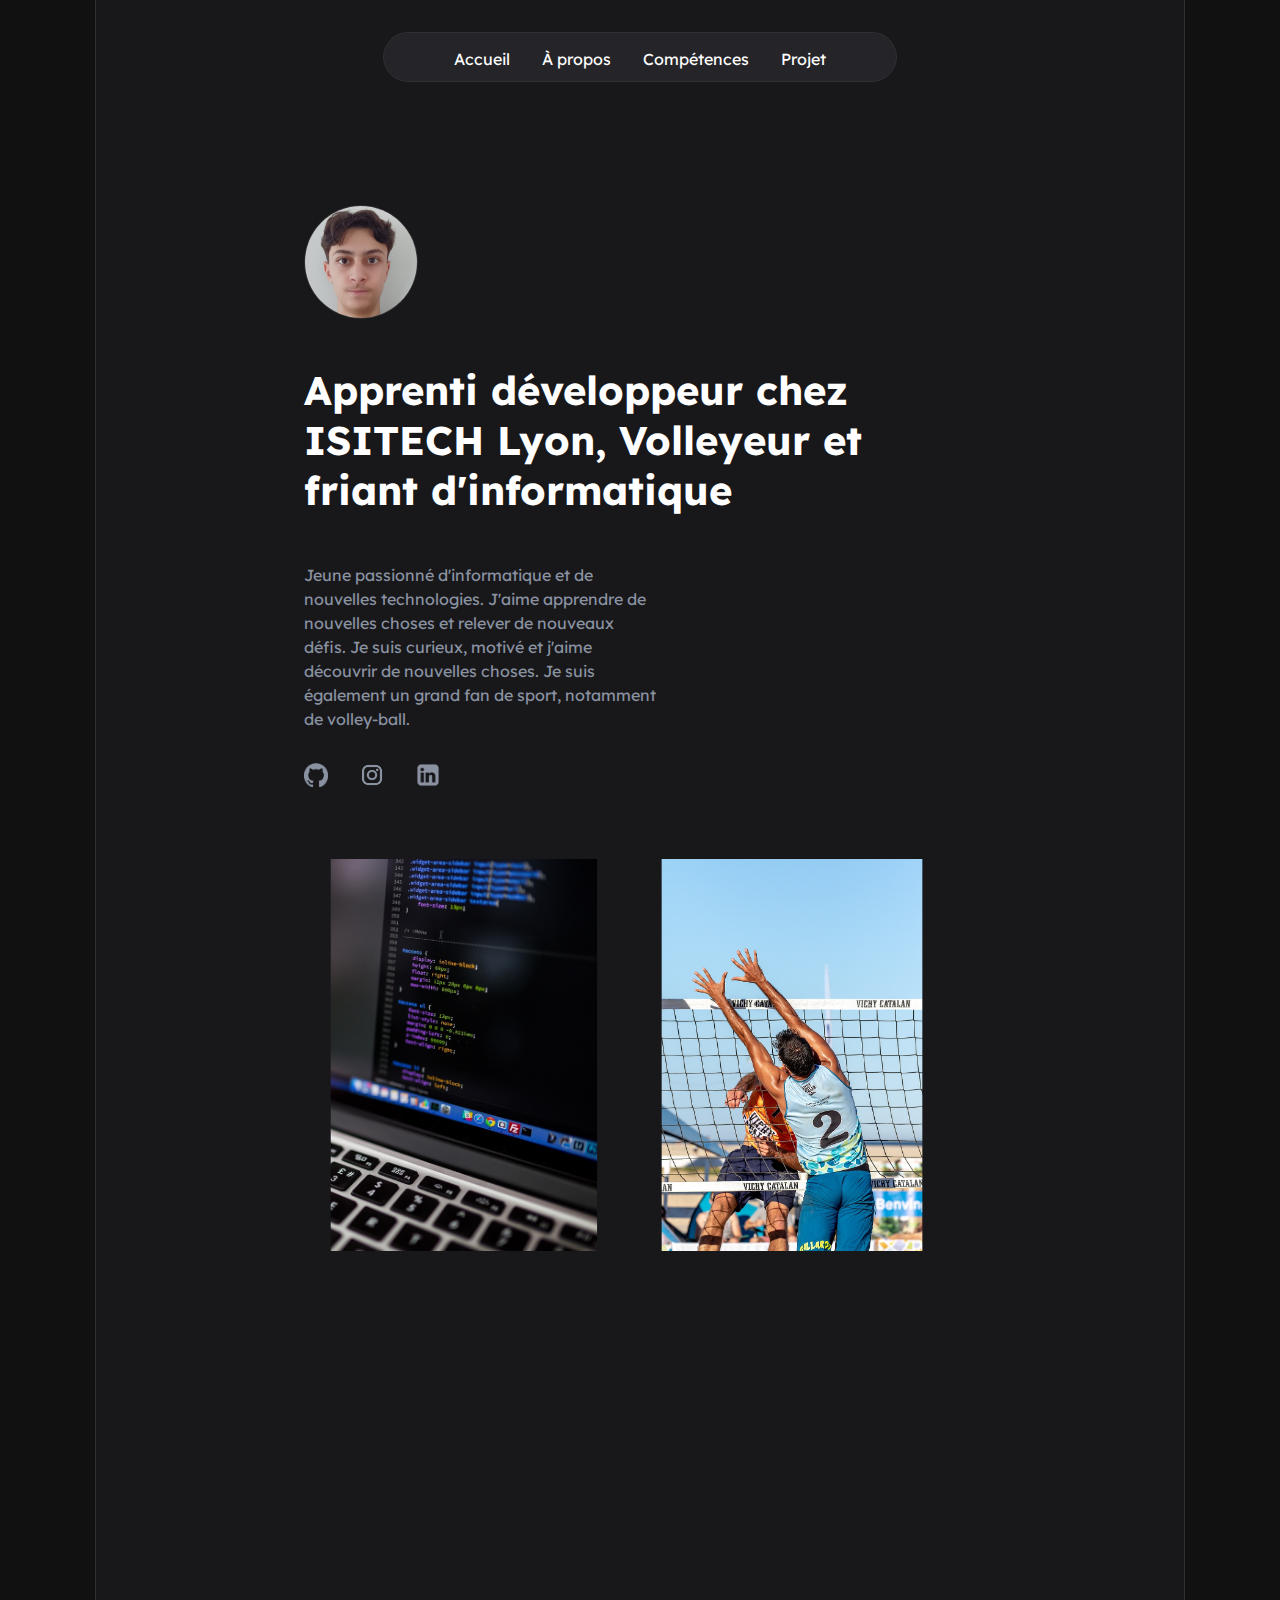
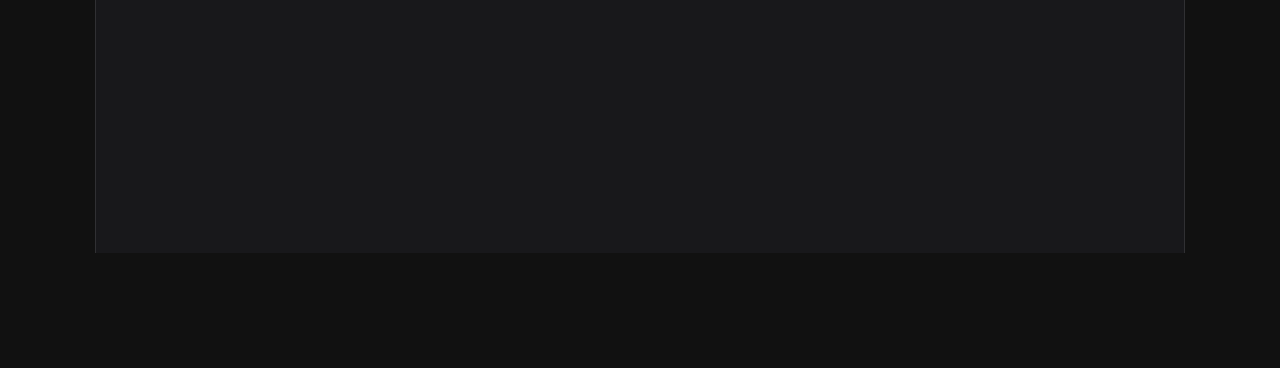
<file: index.html>
<!DOCTYPE html>
<html lang="en">
<head>
    <meta charset="UTF-8">
    <meta name="viewport" content="width=device-width, initial-scale=1.0">
    <title>Dekiouk Imran - Porte Folio</title>
    <link href="css/style.css" rel="stylesheet" />
    <link rel="preconnect" href="https://fonts.googleapis.com">
    <link rel="preconnect" href="https://fonts.gstatic.com" crossorigin>
    <link href="https://fonts.googleapis.com/css2?family=Lexend:wght@100..900&display=swap" rel="stylesheet">
    <script src="script.js"></script>
</head>
<body>
    <header id="sticky-menu">
        <nav>
            <ul>
                <li><a href="#top">Accueil</a></li>
                <li><a href="aPropos.html">À propos</a></li>
                <li><a href="competences.html">Compétences</a></li>
                <li><a href="projets.html">Projet</a></li>
            </ul>
        </nav>
    </header>

    

    <main>
        <section class="container">
        <a href="#top"><img class="pdp" src="image/Imran.JPG" alt="photo de profil" /></a>
    </section>
        <p class="intro"><b>Apprenti développeur chez <br />ISITECH Lyon, Volleyeur et <br /> friant d'informatique</b></p>
        <p class="txt">Jeune passionné d'informatique et de nouvelles technologies. J'aime apprendre de nouvelles choses et relever de nouveaux défis. Je suis curieux, motivé et j'aime découvrir de nouvelles choses. Je suis également un grand fan de sport, notamment de volley-ball.</p>
        <div class="reseaux">
            <a href="https://github.com/ImranDek" target="_blank">
                <img class="logo github" src="image/LogoGitHub.png" alt="LogoGitHub" />
            </a>
            <img class="logo insta" src="image/LogoInsta.png" alt="LogoInsta" />
            <a href="https://www.linkedin.com/in/imrandekiouk/" target="_blank">
            <img class="logo linkedIn" src="image/LogoLinkedIn.png" alt="LogoLinkedIn" />
            </a>
        </div>

        <div class="photo-container">
            <div class="photo1">
                <img src="image/info1.jpg" alt="Photo informatique 1" />
            </div>
            <div class="photo2">
                <img src="image/volleyBlock.jpg" alt="Photo volleyBlock" />
            </div>   
        </div>
    </main>
    

    <footer></footer>
</body>
</html>
</file>
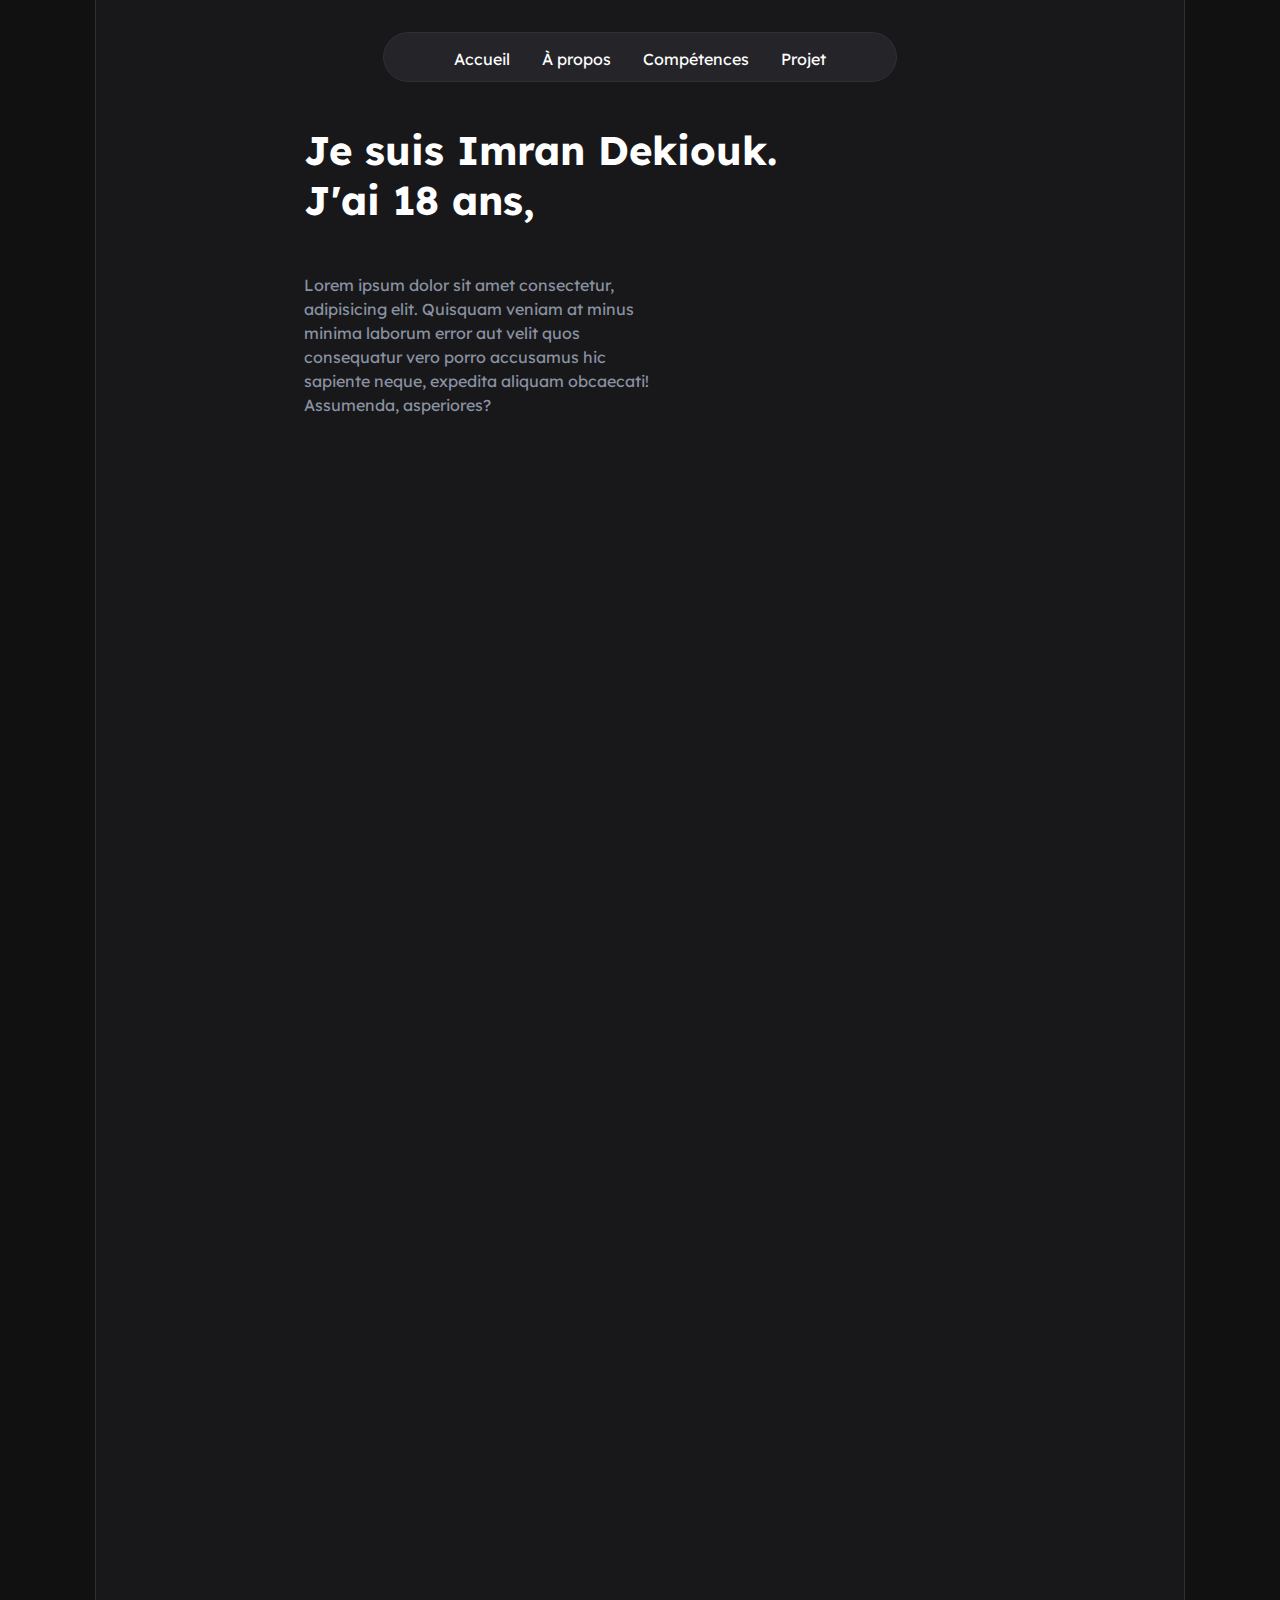
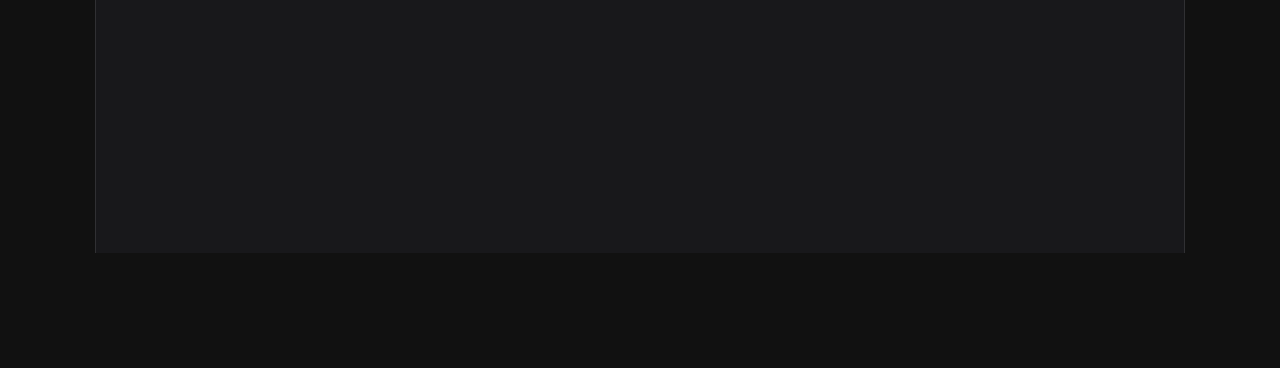
<file: aPropos.html>
<!DOCTYPE html>
<html lang="en">
<head>
    <meta charset="UTF-8">
    <meta name="viewport" content="width=device-width, initial-scale=1.0">
    <title>À propos - Dekiouk Imran</title>
    <link href="css/style.css" rel="stylesheet" />
    <link rel="preconnect" href="https://fonts.googleapis.com">
    <link rel="preconnect" href="https://fonts.gstatic.com" crossorigin>
    <link href="https://fonts.googleapis.com/css2?family=Lexend:wght@100..900&display=swap" rel="stylesheet">
</head>
<body>
    <header id="sticky-menu">
        <nav>
            <ul>
                <li><a href="index.html">Accueil</a></li>
                <li><a href="#top">À propos</a></li>
                <li><a href="competences.html">Compétences</a></li>
                <li><a href="projets.html">Projet</a></li>
            </ul>
        </nav>
    </header>

    <main>
        <p class="intro"><b>Je suis Imran Dekiouk. <br />J'ai 18 ans,<br /></b></p>
        <p class="txt">Lorem ipsum dolor sit amet consectetur, adipisicing elit. Quisquam veniam at minus minima laborum error aut velit quos consequatur vero porro accusamus hic sapiente neque, expedita aliquam obcaecati! Assumenda, asperiores?</p>
    </main>

    <footer></footer>
</body>
</html>
</file>
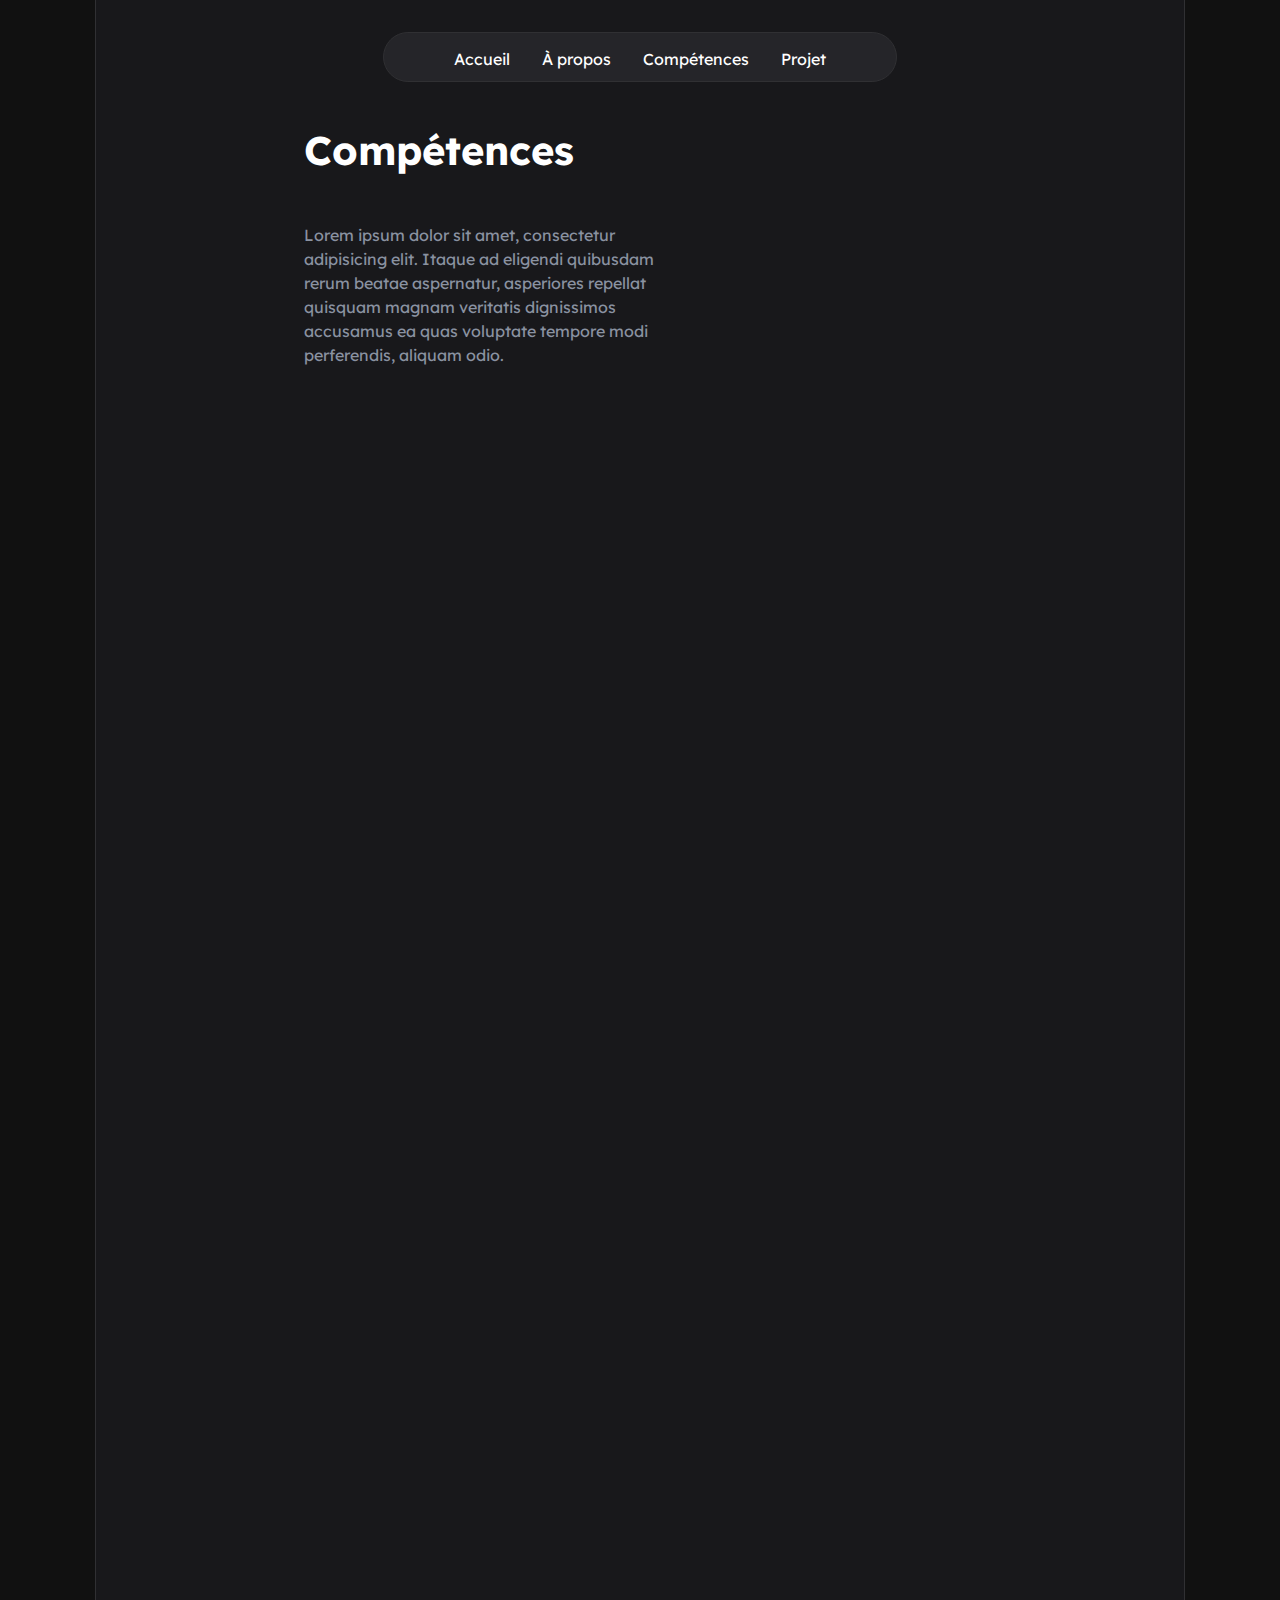
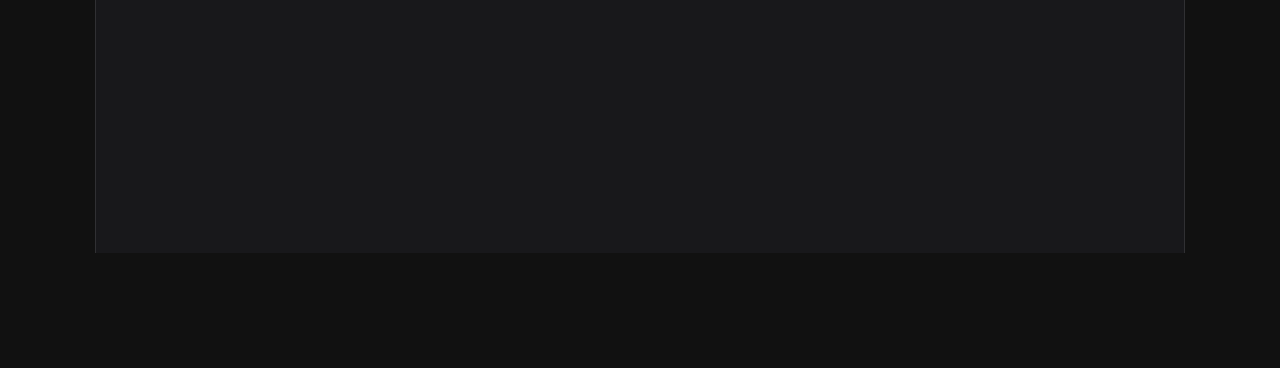
<file: competences.html>
<!DOCTYPE html>
<html lang="en">
<head>
    <meta charset="UTF-8">
    <meta name="viewport" content="width=device-width, initial-scale=1.0">
    <title>À propos - Dekiouk Imran</title>
    <link href="css/style.css" rel="stylesheet" />
    <link rel="preconnect" href="https://fonts.googleapis.com">
    <link rel="preconnect" href="https://fonts.gstatic.com" crossorigin>
    <link href="https://fonts.googleapis.com/css2?family=Lexend:wght@100..900&display=swap" rel="stylesheet">
</head>
<body>
    <header id="sticky-menu">
        <nav>
            <ul>
                <li><a href="index.html">Accueil</a></li>
                <li><a href="aPropos.html">À propos</a></li>
                <li><a href="#top">Compétences</a></li>
                <li><a href="projets.html">Projet</a></li>
            </ul>
        </nav>
    </header>

    <main>
        <p class="intro"><b>Compétences</b></p>
        <p class="txt">Lorem ipsum dolor sit amet, consectetur adipisicing elit. Itaque ad eligendi quibusdam rerum beatae aspernatur, asperiores repellat quisquam magnam veritatis dignissimos accusamus ea quas voluptate tempore modi perferendis, aliquam odio.</p>
    </main>

    <footer></footer>
</body>
</html>
</file>
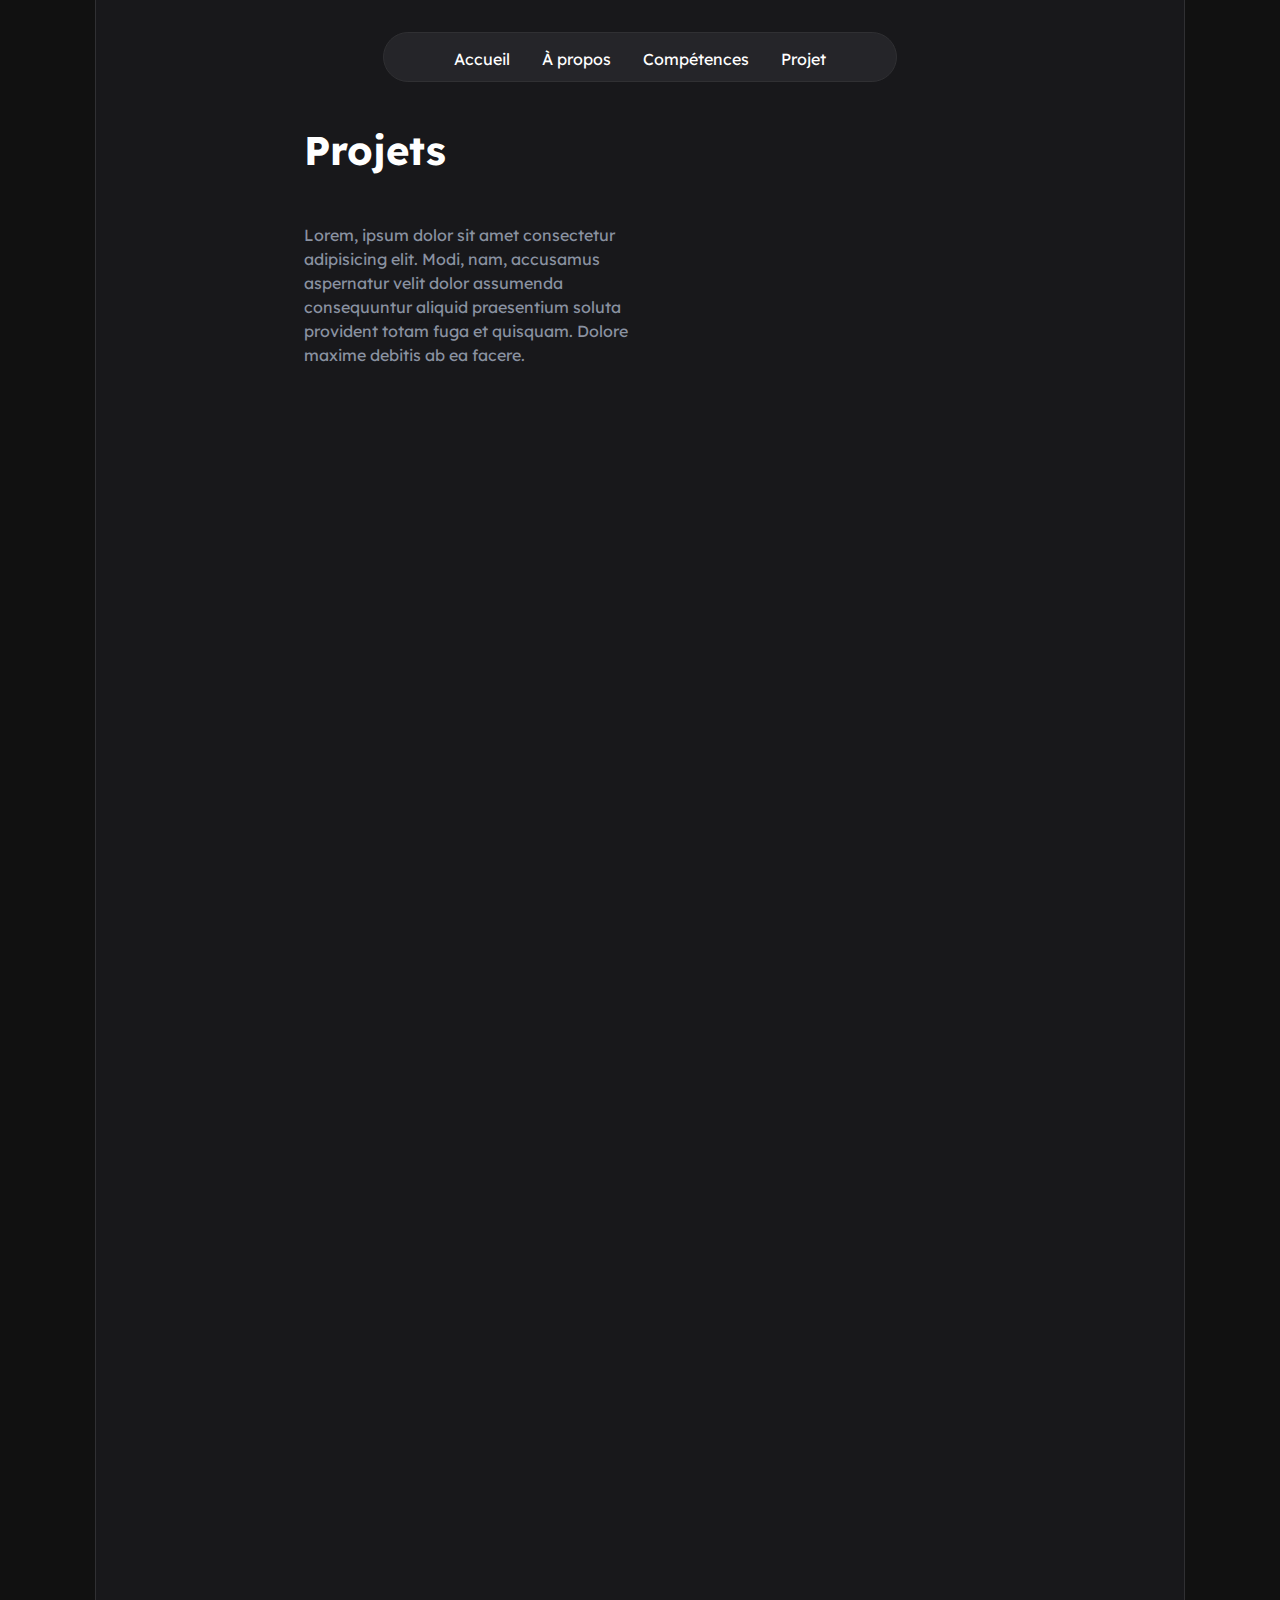
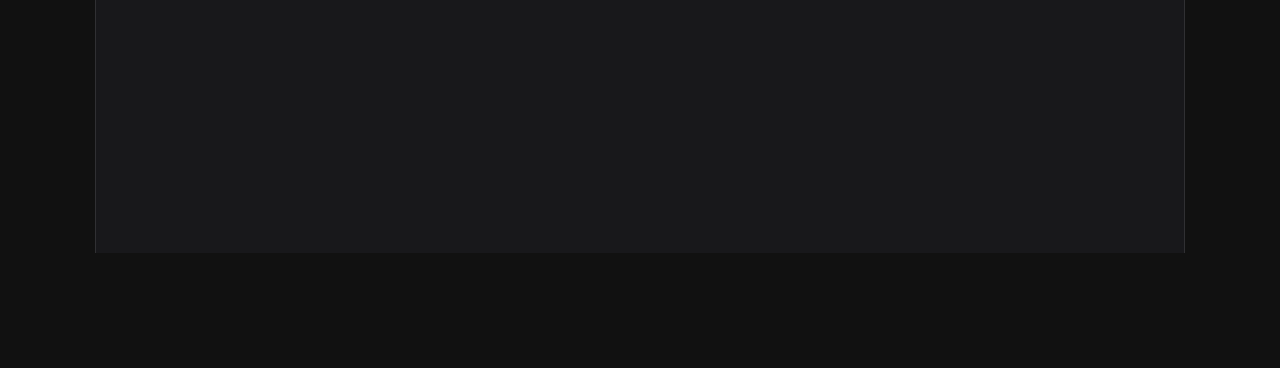
<file: projets.html>
<!DOCTYPE html>
<html lang="en">
<head>
    <meta charset="UTF-8">
    <meta name="viewport" content="width=device-width, initial-scale=1.0">
    <title>À propos - Dekiouk Imran</title>
    <link href="css/style.css" rel="stylesheet" />
    <link rel="preconnect" href="https://fonts.googleapis.com">
    <link rel="preconnect" href="https://fonts.gstatic.com" crossorigin>
    <link href="https://fonts.googleapis.com/css2?family=Lexend:wght@100..900&display=swap" rel="stylesheet">
</head>
<body>
    <header id="sticky-menu">
        <nav>
            <ul>
                <li><a href="index.html">Accueil</a></li>
                <li><a href="aPropos.html">À propos</a></li>
                <li><a href="competences.html">Compétences</a></li>
                <li><a href="#top">Projet</a></li>
            </ul>
        </nav>
    </header>

    <main>
        <p class="intro"><b>Projets</b></p>
        <p class="txt">Lorem, ipsum dolor sit amet consectetur adipisicing elit. Modi, nam, accusamus aspernatur velit dolor assumenda consequuntur aliquid praesentium soluta provident totam fuga et quisquam. Dolore maxime debitis ab ea facere.</p>
    </main>

    <footer></footer>
</body>
</html>
</file>
<file: css/style.css>
* {
    margin: 0;
    padding: 0;
}

body {
    margin: 0;
    background-color: #111111;
    font-family: "Lexend", serif;
    font-optical-sizing: auto;
    font-style: normal;
    box-sizing: border-box;
}

header {
    height: 80px;
    width: 65%;
    margin-left: 50%;
    transform: translate(-50%);
}

#sticky-menu {
    position: sticky;
    top: 5px;
    z-index: 55;
}

section {
    display: flex;
    height: 15rem;
    width: 100%;
    margin-left: 50%;
    transform: translate(-50%);
    background-color: #18181b;
}

main {
    position: relative;
    top: -115px;
    height: 100rem;
    padding: 8rem;
    width: 65%;
    margin-left: 50%;
    transform: translate(-50%);
    background-color: #18181b;
    border-left: solid;
    border-right: solid;
    border-color: #303033;
    border-width: 0.05rem;
}

title {
    color: white;
}

p {
    margin-left: 5rem;
    color: white;
}

nav {
    height: 1rem;
    width: 30rem;
    margin-top: 2rem;
    margin-left: 50%;
    transform: translate(-50%);
    justify-content: center;
    background-color: #252529;
    padding: 1rem;
    border: solid;
    border-width: 0.000005rem;
    border-color: #303033;
    border-radius: 30px;
}

nav ul {
    display: flex;
    justify-content: center;
    gap: 2rem;
    list-style: none;
}

nav a {
    color: rgb(255, 255, 255);
    text-decoration: none;
}

nav a:hover {
    color: #5b187c;
}

div {
    color: white;
}

.container {
    display: flex;
}

.pdp {
    margin: 5rem;
    border: solid;
    border-color: #303033;
    border-width: 0.05rem;
    border-radius: 500px;
    width: 7rem;
    height: 7rem;
}

.intro {
    font-size: 2.5rem;
    margin-bottom: 3rem;
}

.fond {
    background-color: #222222;
    width: 100%;
    height: 100%;
}

.txt {
    color: #8a92a1;
    margin-right: 25rem;
    line-height: 1.5rem;
}

.reseaux {
    display: flex;
    margin-left: 5rem;
    margin-top: 2rem;
    gap: 2rem;  
}

.logo {
    filter: brightness(0) invert(47%) sepia(100%) saturate(45%) hue-rotate(180deg);
    width: 1.5rem;
    height: 1.5rem;
}

.github:hover {
    filter: brightness(0) invert(1) sepia(1) saturate(10000%) hue-rotate(179deg);
}

.insta:hover {
    filter: brightness(0) invert(1) sepia(1) saturate(10000%) hue-rotate(179deg);
}

.linkedIn:hover {
    filter: brightness(0) invert(1) sepia(1) saturate(10000%) hue-rotate(179deg);
}

.photo-container {
    display: flex;
    justify-content: center;
    margin-top: 4rem;
    gap: 2rem;
}
.photo1 {
    width: 17rem;
    height: 25rem;
    overflow: hidden;
    display: flex;
    justify-content: end;
    transform: scale(0.98);
    transition: transform 0.3s ease;
}

.photo1:hover {
    transform: scale(1);
}

.photo2 {
    width: 20rem;
    height: 25rem;
    overflow: hidden;
    display: flex;
    justify-content: center;
    transform: scale(0.98);
    transition: transform 0.3s ease;
}

.photo2:hover {
    transform: scale(1);
}
</file>
